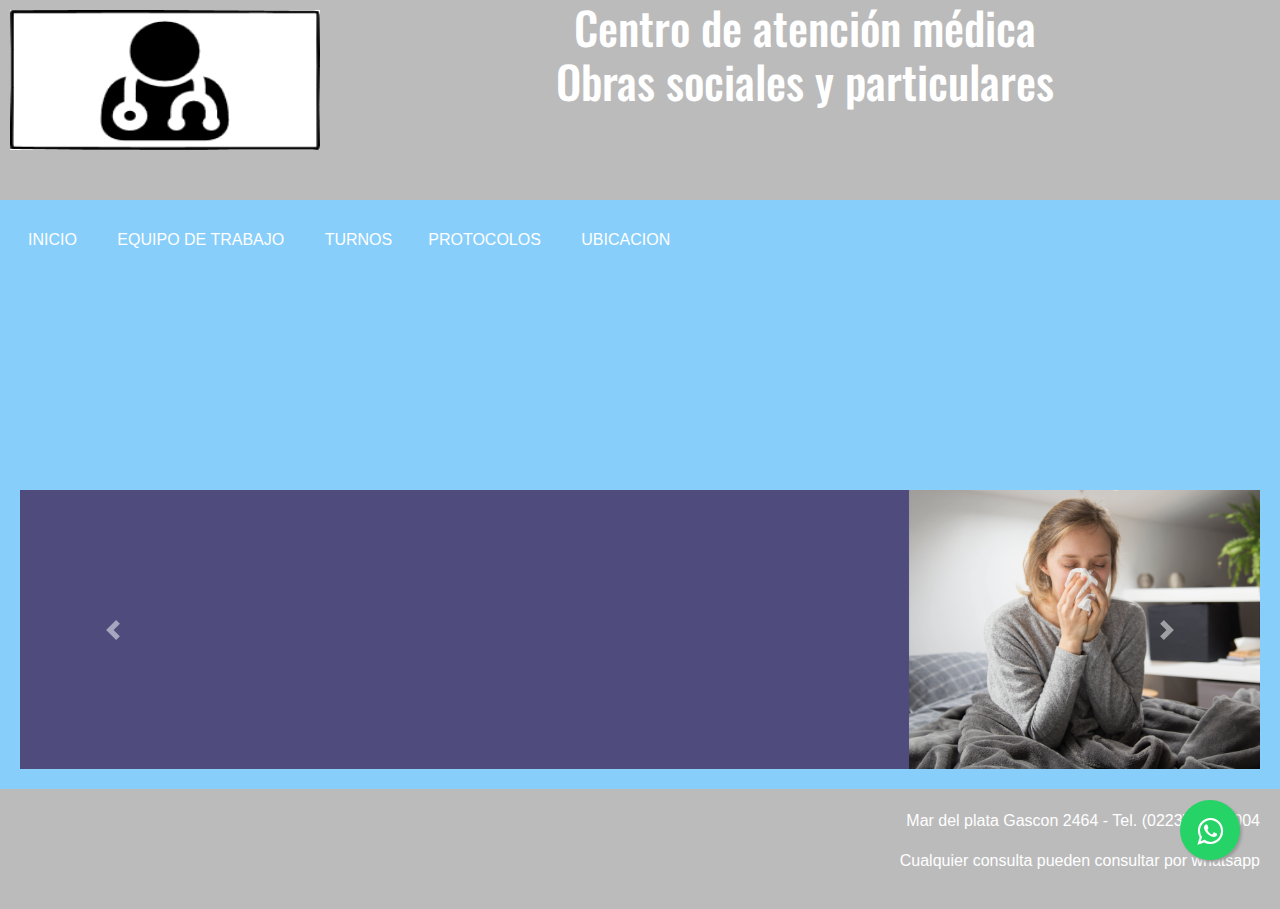
<file: index.html>
<!DOCTYPE html>
<html lang="en">

<head>
    <meta charset="UTF-8">
    <meta http-equiv="X-UA-Compatible" content="IE=edge">
    <meta name="viewport" content="width=device-width, initial-scale=1.0">
    <link rel="icon" href="imagenes/icono 2.jpg">
    <title>Centro Medico - Turnos, Cuepo Medico, Ubicacion, Protocolos</title>
    <meta name="description" content="Centro de atencion medica de obras sociales y particulares">
    <meta name="keywords" content="Medicina, ayuda, protocolos, Centro Medico, Obras Sociales">
    <link rel="preconnect" href="https://fonts.googleapis.com">
    <link rel="preconnect" href="https://fonts.gstatic.com" crossorigin>
    <link href="https://fonts.googleapis.com/css2?family=Encode+Sans+SC:wght@900&family=Oswald&display=swap"
        rel="stylesheet">
    <link rel="stylesheet" href="https://stackpath.bootstrapcdn.com/bootstrap/4.3.1/css/bootstrap.min.css"
        integrity="sha384-ggOyR0iXCbMQv3Xipma34MD+dH/1fQ784/j6cY/iJTQUOhcWr7x9JvoRxT2MZw1T" crossorigin="anonymous">
    <script src="https://stackpath.bootstrapcdn.com/bootstrap/4.3.1/js/bootstrap.min.js"
        integrity="sha384-JjSmVgyd0p3pXB1rRibZUAYoIIy6OrQ6VrjIEaFf/nJGzIxFDsf4x0xIM+B07jRM" crossorigin="anonymous">
    </script>
    <link rel="stylesheet" href="estilo.css/prueba.css">
</head>

<body>
    <link rel="stylesheet" href="https://maxcdn.bootstrapcdn.com/font-awesome/4.5.0/css/font-awesome.min.css">
    <a href="https://api.whatsapp.com/send?phone=2235257596&text=Hola%21%20Tenes%20alguna%20consulta%20o%20turno%202."
        class="float" target="_blank">
        <i class="fa fa-whatsapp my-float"></i>
    </a>
    <header>
        <img class="logoo" src="imagenes/icono good.PNG" alt="logo">
        <h1 class="InicioPrimero">Centro de atención médica <br>
            Obras sociales y particulares</h1>
    </header>
    <main>
        <div id="acceso">
            <ul type="square">
                <li><a href="index.html">Inicio</a> </li>
                <li><a href="Noticias.html">Equipo de trabajo</a></li>
                <li><a href="turnos.html">Turnos</a>
                <li><a href="protocolos.html">Protocolos</a></li>
                <li><a href="ubicacion.html">Ubicacion</a></li>
            </ul>
        </div>
        <div id="carouselExampleControls" class="carousel slide" data-ride="carousel">
            <div class="carousel-inner">
                <div class="carousel-item active">
                    <img src="imagenes/slider3.png" class="d-block w-100" alt="...">
                </div>
                <div class="carousel-item">
                    <img src="imagenes/slider.png" class="d-block w-100" alt="...">
                </div>
                <div class="carousel-item">
                    <img src="imagenes/slider 3.png" class="d-block w-100" alt="...">
                </div>
            </div>
            <a class="carousel-control-prev" href="#carouselExampleControls" role="button" data-slide="prev">
                <span class="carousel-control-prev-icon" aria-hidden="true"></span>
                <span class="sr-only">Previous</span>
            </a>
            <a class="carousel-control-next" href="#carouselExampleControls" role="button" data-slide="next">
                <span class="carousel-control-next-icon" aria-hidden="true"></span>
                <span class="sr-only">Next</span>
            </a>
        </div>
    </main>
    <footer>
        <p class="info">Mar del plata
            Gascon 2464 - Tel. (0223) 492-4004
        </p>
        <p>Cualquier consulta pueden consultar por whatsapp</p>
    </footer>
    <script src="https://code.jquery.com/jquery-3.5.1.slim.min.js"
        integrity="sha384-DfXdz2htPH0lsSSs5nCTpuj/zy4C+OGpamoFVy38MVBnE+IbbVYUew+OrCXaRkfj" crossorigin="anonymous">
    </script>
    <script src="https://cdn.jsdelivr.net/npm/popper.js@1.16.1/dist/umd/popper.min.js"
        integrity="sha384-9/reFTGAW83EW2RDu2S0VKaIzap3H66lZH81PoYlFhbGU+6BZp6G7niu735Sk7lN" crossorigin="anonymous">
    </script>
    <script src="https://cdn.jsdelivr.net/npm/bootstrap@4.6.0/dist/js/bootstrap.min.js"
        integrity="sha384-+YQ4JLhjyBLPDQt//I+STsc9iw4uQqACwlvpslubQzn4u2UU2UFM80nGisd026JF" crossorigin="anonymous">
    </script>
</body>

</html>
</file>
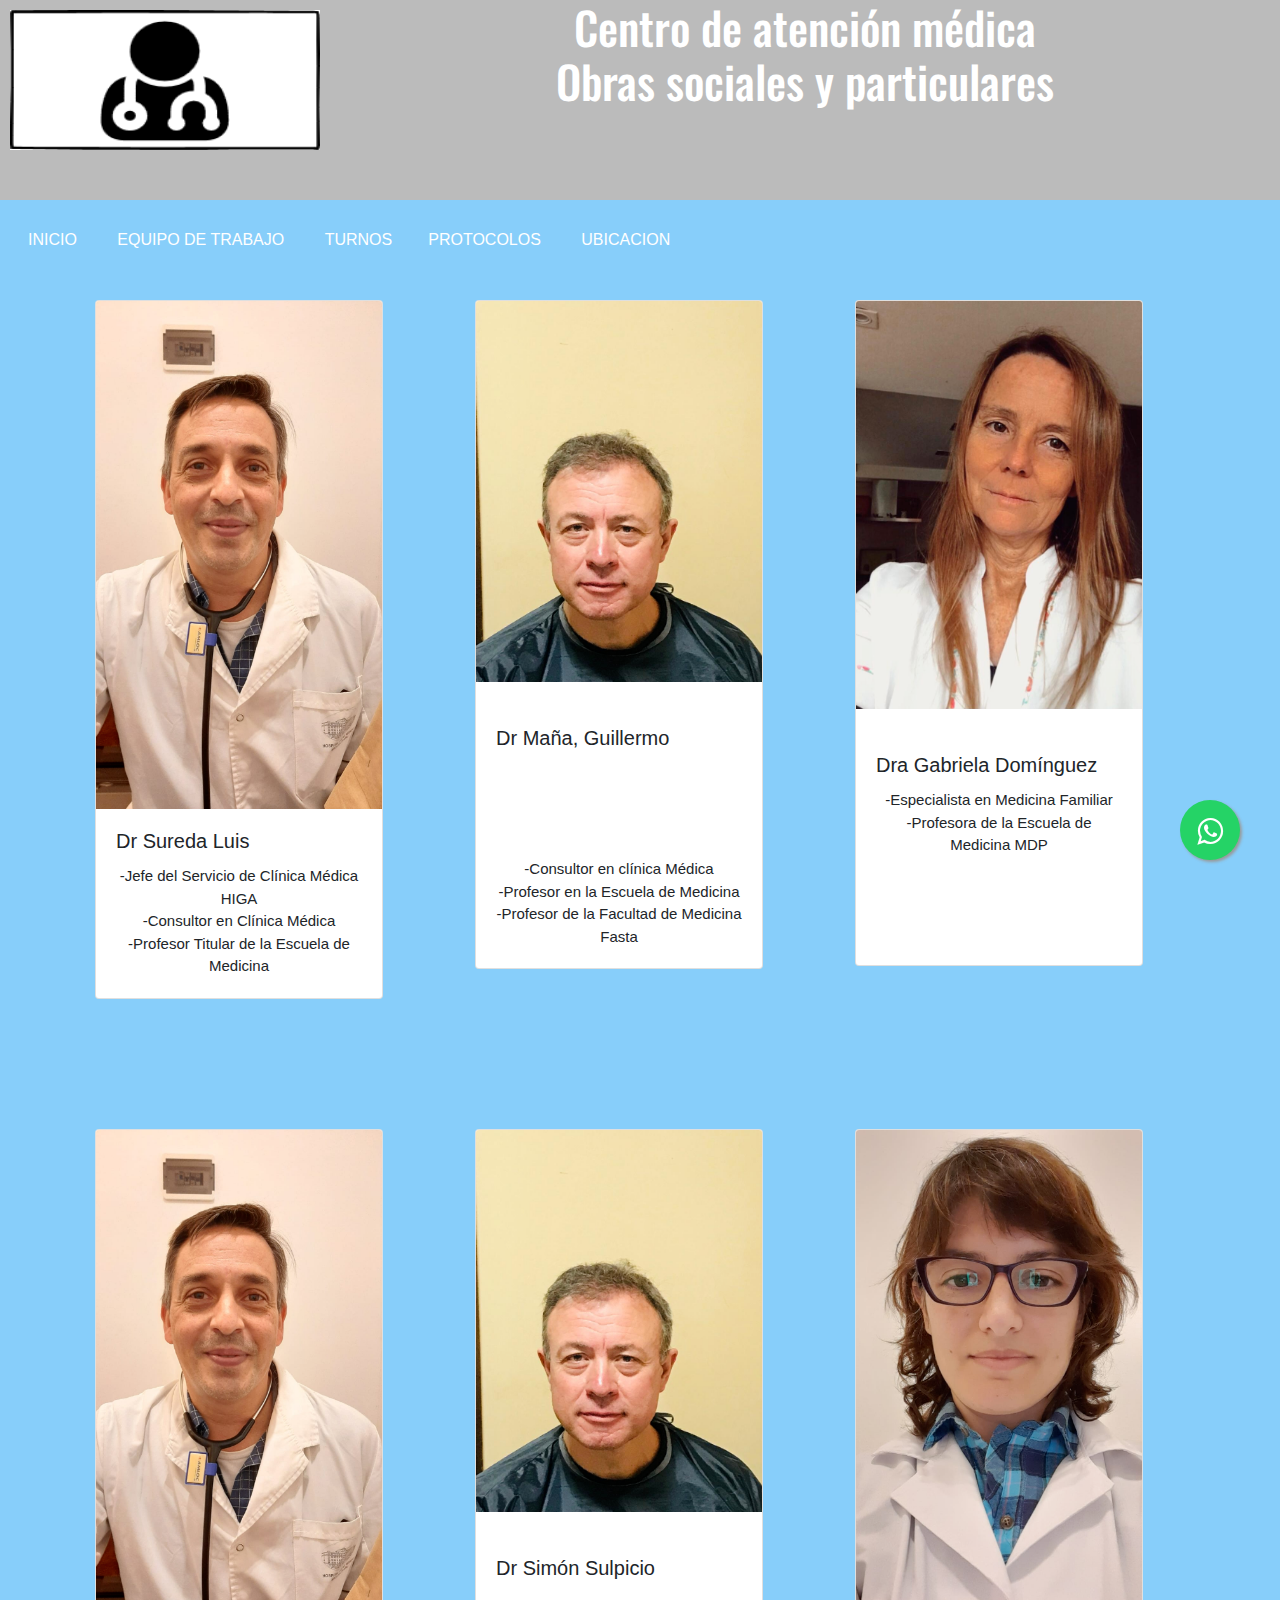
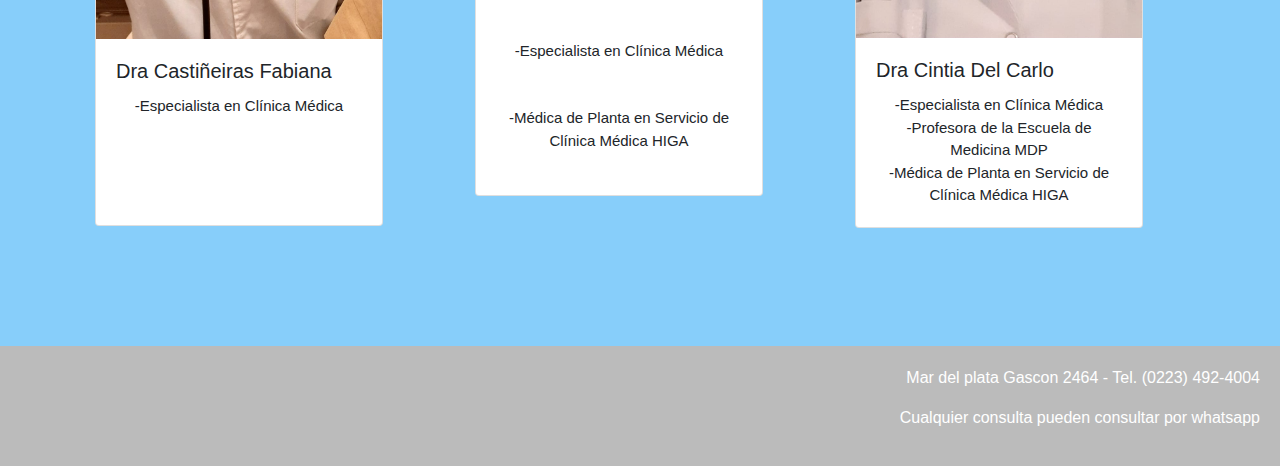
<file: Noticias.html>
<!DOCTYPE html>
<html lang="en">

<head>
    <meta charset="UTF-8">
    <meta http-equiv="X-UA-Compatible" content="IE=edge">
    <meta name="viewport" content="width=device-width, initial-scale=1.0">
    <link rel="icon" href="imagenes/icono 2.jpg">
    <title>Centro Medico - Turnos, Cuepo Medico, Ubicacion, Protocolos</title>
    <meta name="description" content="Centro de atencion medica de obras sociales y particulares">
    <meta name="keywords" content="Medicina, ayuda, protocolos, Centro Medico, Obras Sociales, Noticias, Novedades">
    <link rel="preconnect" href="https://fonts.googleapis.com">
    <link rel="preconnect" href="https://fonts.gstatic.com" crossorigin>
    <link href="https://fonts.googleapis.com/css2?family=Encode+Sans+SC:wght@900&family=Oswald&display=swap"
        rel="stylesheet">
    <link rel="stylesheet" href="https://stackpath.bootstrapcdn.com/bootstrap/4.3.1/css/bootstrap.min.css"
        integrity="sha384-ggOyR0iXCbMQv3Xipma34MD+dH/1fQ784/j6cY/iJTQUOhcWr7x9JvoRxT2MZw1T" crossorigin="anonymous">
    <script src="https://stackpath.bootstrapcdn.com/bootstrap/4.3.1/js/bootstrap.min.js"
        integrity="sha384-JjSmVgyd0p3pXB1rRibZUAYoIIy6OrQ6VrjIEaFf/nJGzIxFDsf4x0xIM+B07jRM" crossorigin="anonymous">
    </script>
    <link rel="stylesheet" href="estilo.css/prueba.css">
</head>

<body>
    <link rel="stylesheet" href="https://maxcdn.bootstrapcdn.com/font-awesome/4.5.0/css/font-awesome.min.css">
    <a href="https://api.whatsapp.com/send?phone=2235257596&text=Hola%21%20Tenes%20alguna%20consulta%20o%20turno%202."
        class="float" target="_blank">
        <i class="fa fa-whatsapp my-float"></i>
    </a>
    <header>
        <img class="logoo" src="imagenes/icono good.PNG" alt="logo">
        <h1 class="InicioPrimero">Centro de atención médica <br>
            Obras sociales y particulares</h1>
    </header>
    </section>
        <div id="acceso">
            <ul type="square">
                <li><a href="index.html">Inicio</a> </li>
                <li><a href="Noticias.html">Equipo de trabajo</a></li>
                <li><a href="turnos.html">Turnos</a>
                <li><a href="protocolos.html">Protocolos</a></li>
                <li><a href="ubicacion.html">Ubicacion</a></li>
            </ul>
        </div>
    <div class="container">
        <div class="row">
            <div class="col">
                <div class="card" style="width: 18rem;">
                    <img src="imagenes/sureda.png" class="card-img-top" alt="...">
                    <div class="card-body">
                        <h5 class="card-title">Dr Sureda Luis</h5>
                        <p class="card-text">-Jefe del Servicio de Clínica Médica HIGA <br>
                            -Consultor en Clínica Médica <br>
                            -Profesor Titular de la Escuela de Medicina</p>

                    </div>
                </div>
            </div>
            <div class="col">
                <div id="cardMedio" class="card" style="width: 18rem;">
                    <img src="imagenes/mañas.png" class="card-img-top" alt="...">
                    <div class="card-body">
                        <br>
                        <h5 class="card-title">Dr Maña, Guillermo</h5>
                        <br>
                        <br>
                        <br>
                        <br>
                        <p class="card-text">-Consultor en clínica Médica <br>
                            -Profesor en la Escuela de Medicina <br>
                            -Profesor de la Facultad de Medicina Fasta</p>

                    </div>
                </div>
            </div>
            <div class="col">
                <div class="card" style="width: 18rem;">
                    <img src="imagenes/curso.png" class="card-img-top" alt="...">
                    <div class="card-body">
                        <br>
                        <h5 class="card-title">Dra Gabriela Domínguez</h5>
                        <p class="card-text">-Especialista en Medicina Familiar <br>
                            -Profesora de la Escuela de Medicina MDP</p>
                        <br>
                        <br>
                        <br>

                    </div>
                </div>
            </div>
        </div>
    </div>
    <div class="container">
        <div class="row">
            <div class="col">
                <div class="card" style="width: 18rem;">
                    <img src="imagenes/sureda.png" class="card-img-top" alt="...">
                    <div class="card-body">
                        <h5 class="card-title">Dra Castiñeiras Fabiana </h5>
                        <p class="card-text">-Especialista en Clínica Médica <br></p>
                        <br>
                        <br>
                        <br>

                    </div>
                </div>
            </div>
            <div class="col">
                <div id="cardMedio" class="card" style="width: 18rem;">
                    <img src="imagenes/mañas.png" class="card-img-top" alt="...">
                    <div class="card-body">
                        <br>

                        <h5 class="card-title"> Dr Simón Sulpicio</h5>
                        <br>
                        <br>
                        <p class="card-text">-Especialista en Clínica Médica <br>
                            <br>
                            <br>
                            -Médica de Planta en Servicio de Clínica Médica HIGA
                            <br>
                            <br></p>

                    </div>
                </div>
            </div>
            <div class="col">
                <div class="card" style="width: 18rem;">
                    <img src="imagenes/foto-curs.png" class="card-img-top" alt="...">
                    <div class="card-body">
                        <h5 class="card-title">Dra Cintia Del Carlo</h5>
                        <p class="card-text"> -Especialista en Clínica Médica <br>
                            -Profesora de la Escuela de Medicina MDP <br>
                            -Médica de Planta en Servicio de Clínica Médica HIGA</p>

                    </div>
                </div>
            </div>

        </div>
    </div>
    </section>
    <footer>
        <p class="info">Mar del plata
            Gascon 2464 - Tel. (0223) 492-4004
        </p>
        <p>Cualquier consulta pueden consultar por whatsapp</p>
    </footer>
    <script src="https://code.jquery.com/jquery-3.5.1.slim.min.js"
        integrity="sha384-DfXdz2htPH0lsSSs5nCTpuj/zy4C+OGpamoFVy38MVBnE+IbbVYUew+OrCXaRkfj" crossorigin="anonymous">
    </script>
    <script src="https://cdn.jsdelivr.net/npm/popper.js@1.16.1/dist/umd/popper.min.js"
        integrity="sha384-9/reFTGAW83EW2RDu2S0VKaIzap3H66lZH81PoYlFhbGU+6BZp6G7niu735Sk7lN" crossorigin="anonymous">
    </script>
    <script src="https://cdn.jsdelivr.net/npm/bootstrap@4.6.0/dist/js/bootstrap.min.js"
        integrity="sha384-+YQ4JLhjyBLPDQt//I+STsc9iw4uQqACwlvpslubQzn4u2UU2UFM80nGisd026JF" crossorigin="anonymous">
    </script>
</body>
</html>
</file>
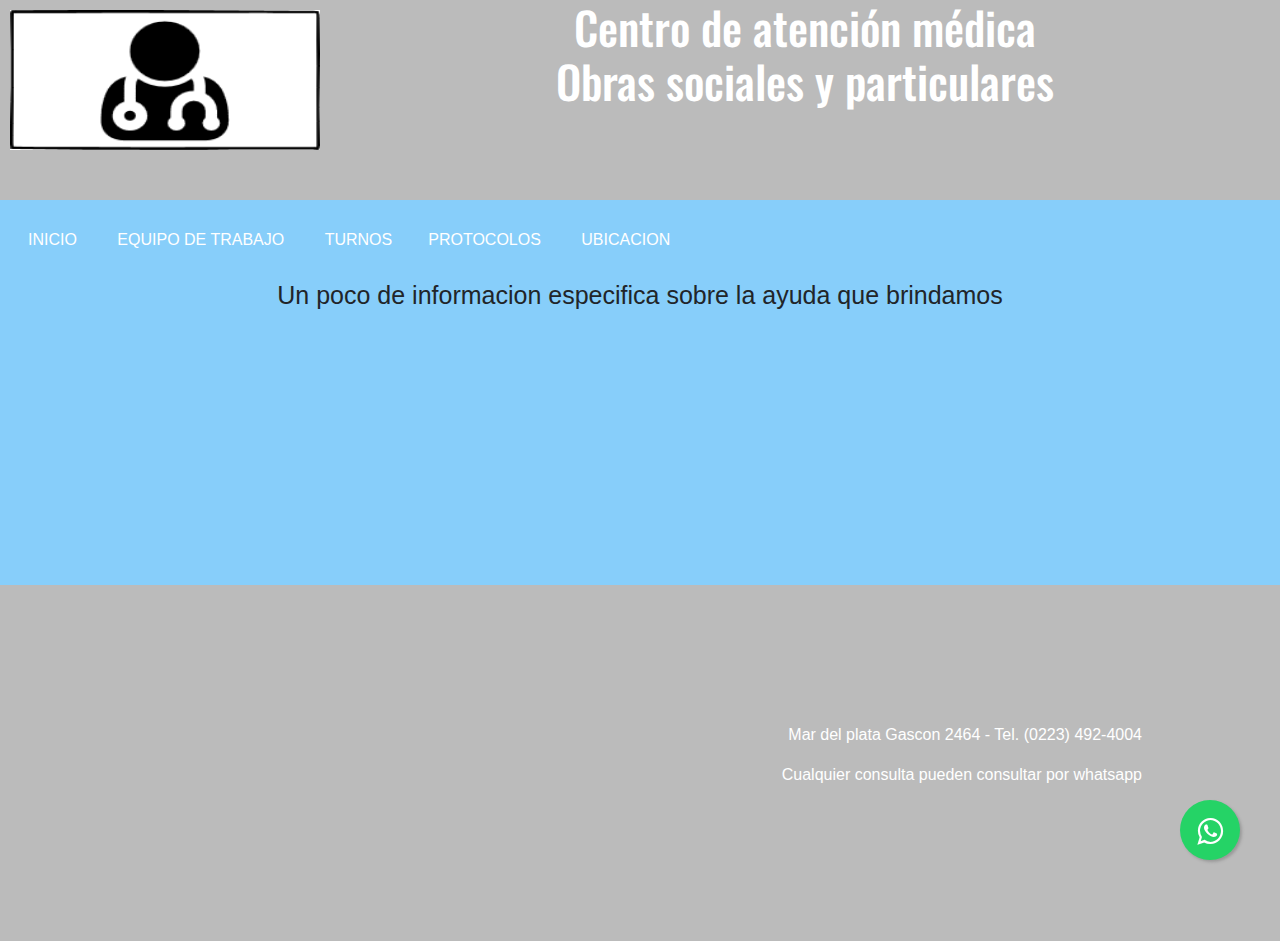
<file: protocolos.html>
<!DOCTYPE html>
<html lang="en">

<head>
    <meta charset="UTF-8">
    <meta http-equiv="X-UA-Compatible" content="IE=edge">
    <meta name="viewport" content="width=device-width, initial-scale=1.0">
    <link rel="icon" href="imagenes/icono 2.jpg">
    <title>Centro Medico - Turnos, Cuepo Medico, Ubicacion, Protocolos</title>
    <meta name="description" content="Centro de atencion medica de obras sociales y particulares">
    <meta name="keywords" content="Medicina, ayuda, protocolos, Centro Medico, Obras Sociales, Salud, informacion">
    <link rel="preconnect" href="https://fonts.googleapis.com">
    <link rel="preconnect" href="https://fonts.gstatic.com" crossorigin>
    <link href="https://fonts.googleapis.com/css2?family=Encode+Sans+SC:wght@900&family=Oswald&display=swap"
        rel="stylesheet">
    <link rel="stylesheet" href="https://stackpath.bootstrapcdn.com/bootstrap/4.3.1/css/bootstrap.min.css"
        integrity="sha384-ggOyR0iXCbMQv3Xipma34MD+dH/1fQ784/j6cY/iJTQUOhcWr7x9JvoRxT2MZw1T" crossorigin="anonymous">
    <script src="https://stackpath.bootstrapcdn.com/bootstrap/4.3.1/js/bootstrap.min.js"
        integrity="sha384-JjSmVgyd0p3pXB1rRibZUAYoIIy6OrQ6VrjIEaFf/nJGzIxFDsf4x0xIM+B07jRM" crossorigin="anonymous">
    </script>
    <link rel="stylesheet" href="estilo.css/prueba.css">
</head>

<body> 
    <link rel="stylesheet" href="https://maxcdn.bootstrapcdn.com/font-awesome/4.5.0/css/font-awesome.min.css">
    <a href="https://api.whatsapp.com/send?phone=2235257596&text=Hola%21%20Tenes%20alguna%20consulta%20o%20turno%202."
        class="float" target="_blank">
        <i class="fa fa-whatsapp my-float"></i>
    </a>
    <section>
        <header>
            <img class="logoo" src="imagenes/icono good.PNG" alt="logo">
            <h1 class="InicioPrimero">Centro de atención médica <br>
                Obras sociales y particulares</h1>
        </header>
    </section>
    <div id="acceso">
        <ul type="square">
            <li><a href="index.html">Inicio</a> </li>
            <li><a href="Noticias.html">Equipo de trabajo</a></li>
            <li><a href="turnos.html">Turnos</a>
            <li><a href="protocolos.html">Protocolos</a></li>
            <li><a href="ubicacion.html">Ubicacion</a></li>
        </ul>
    </div>
    <h2 class="protocolos">Un poco de informacion especifica sobre la ayuda que brindamos</h2>
    <iframe class="manucrack" width="850" height="515" src="https://www.youtube.com/embed/t97CaMj2lIw" title="YouTube video player"
        frameborder="0" allow="accelerometer; autoplay; clipboard-write; encrypted-media; gyroscope; picture-in-picture"
        allowfullscreen></iframe>
    <iframe class="manucrack" width="850" height="515" src="https://www.youtube.com/embed/VjTMz-Zuurk" title="YouTube video player"
        frameborder="0" allow="accelerometer; autoplay; clipboard-write; encrypted-media; gyroscope; picture-in-picture"
        allowfullscreen></iframe>
    <footer> <div class="espacio">
        <p class="info">Mar del plata
            Gascon 2464 - Tel. (0223) 492-4004
        </p>
        <p>Cualquier consulta pueden consultar por whatsapp</p>
    </div>

    </footer> 
    <script src="https://code.jquery.com/jquery-3.5.1.slim.min.js"
        integrity="sha384-DfXdz2htPH0lsSSs5nCTpuj/zy4C+OGpamoFVy38MVBnE+IbbVYUew+OrCXaRkfj" crossorigin="anonymous">
    </script>
    <script src="https://cdn.jsdelivr.net/npm/popper.js@1.16.1/dist/umd/popper.min.js"
        integrity="sha384-9/reFTGAW83EW2RDu2S0VKaIzap3H66lZH81PoYlFhbGU+6BZp6G7niu735Sk7lN" crossorigin="anonymous">
    </script>
    <script src="https://cdn.jsdelivr.net/npm/bootstrap@4.6.0/dist/js/bootstrap.min.js"
        integrity="sha384-+YQ4JLhjyBLPDQt//I+STsc9iw4uQqACwlvpslubQzn4u2UU2UFM80nGisd026JF" crossorigin="anonymous">
    </script>
</body>

</html>
</file>
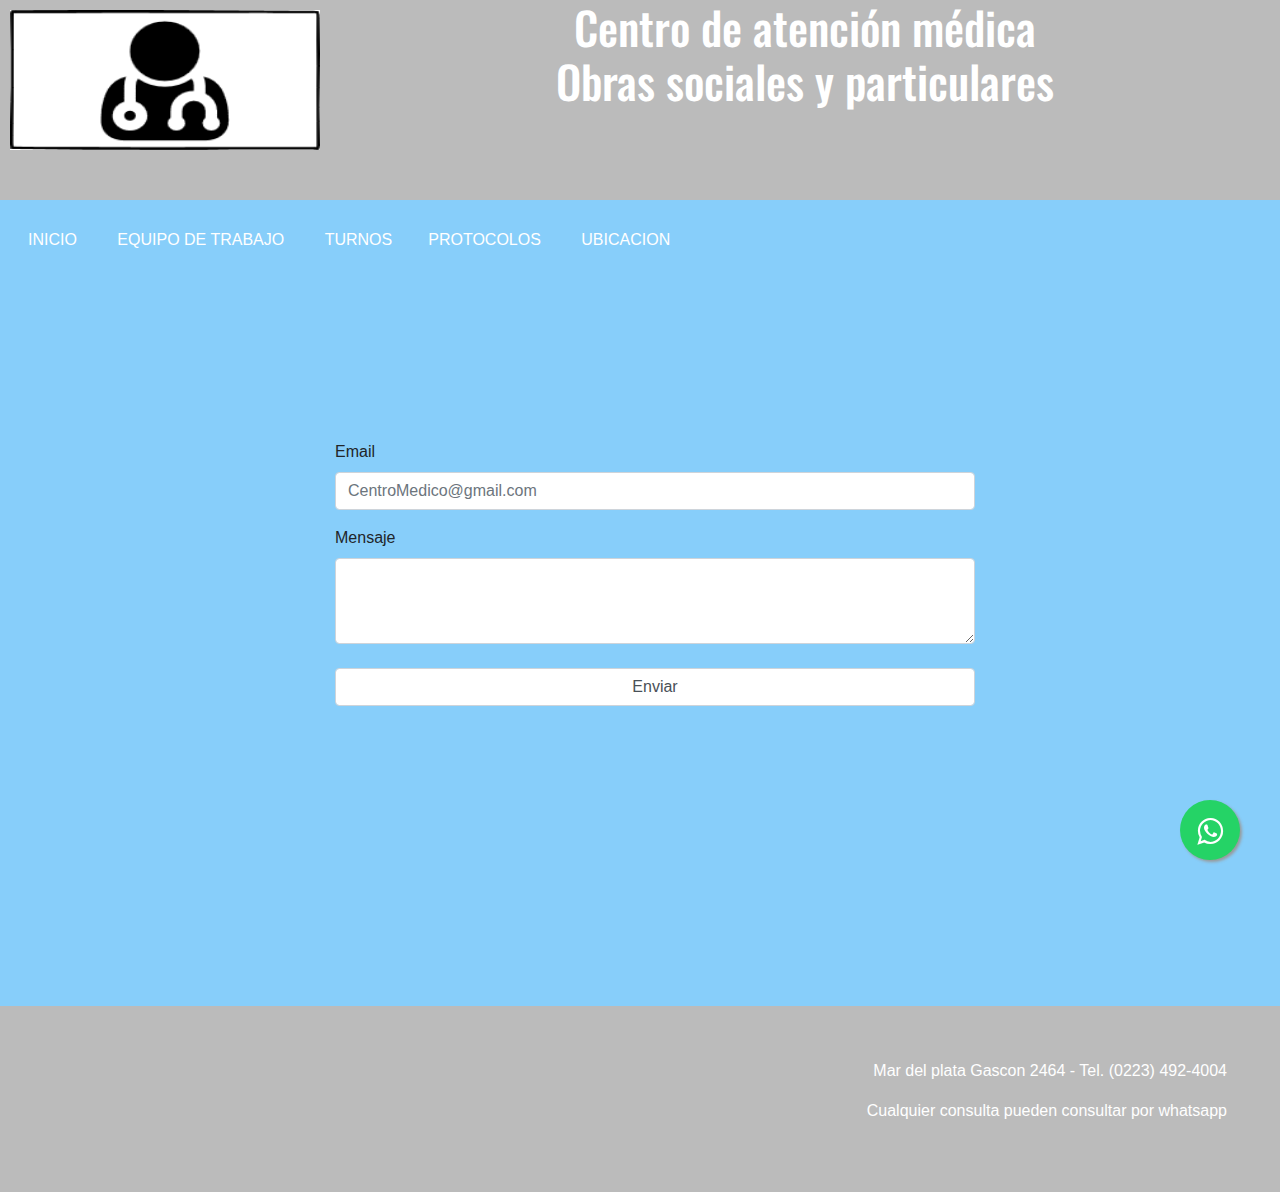
<file: turnos.html>
<!DOCTYPE html>
<html lang="en">

<head>
    <meta charset="UTF-8">
    <meta http-equiv="X-UA-Compatible" content="IE=edge">
    <meta name="viewport" content="width=device-width, initial-scale=1.0">
    <link rel="icon" href="imagenes/icono 2.jpg">
    <title>Centro Medico - Turnos, Cuepo Medico, Ubicacion, Protocolos</title>
    <meta name="description" content="Centro de atencion medica de obras sociales y particulares, Disponibilidad, Necesidad">
    <meta name="keywords" content="Medicina, ayuda, protocolos, Centro Medico, Obras Sociales">
    <link rel="preconnect" href="https://fonts.googleapis.com">
    <link rel="preconnect" href="https://fonts.gstatic.com" crossorigin>
    <link href="https://fonts.googleapis.com/css2?family=Encode+Sans+SC:wght@900&family=Oswald&display=swap"
        rel="stylesheet">
    <link rel="stylesheet" href="https://stackpath.bootstrapcdn.com/bootstrap/4.3.1/css/bootstrap.min.css"
        integrity="sha384-ggOyR0iXCbMQv3Xipma34MD+dH/1fQ784/j6cY/iJTQUOhcWr7x9JvoRxT2MZw1T" crossorigin="anonymous">
    <script src="https://stackpath.bootstrapcdn.com/bootstrap/4.3.1/js/bootstrap.min.js"
        integrity="sha384-JjSmVgyd0p3pXB1rRibZUAYoIIy6OrQ6VrjIEaFf/nJGzIxFDsf4x0xIM+B07jRM" crossorigin="anonymous">
    </script>
    <link rel="stylesheet" href="estilo.css/prueba.css">
</head>

<body> <div class="fueraBr">
    <link rel="stylesheet" href="https://maxcdn.bootstrapcdn.com/font-awesome/4.5.0/css/font-awesome.min.css">
    <a href="https://api.whatsapp.com/send?phone=2235257596&text=Hola%21%20Tenes%20alguna%20consulta%20o%20turno%202."
        class="float" target="_blank">
        <i class="fa fa-whatsapp my-float"></i>
    </a>
    <section>
        <header>
            <img class="logoo" src="imagenes/icono good.PNG" alt="logo">
            <h1 class="InicioPrimero">Centro de atención médica <br>
                Obras sociales y particulares</h1>
        </header>
    </section>
    <div id="acceso">
        <ul type="square">
            <li><a href="index.html">Inicio</a> </li>
            <li><a href="Noticias.html">Equipo de trabajo</a></li>
            <li><a href="turnos.html">Turnos</a>
            <li><a href="protocolos.html">Protocolos</a></li>
            <li><a href="ubicacion.html">Ubicacion</a></li>
        </ul>
    </div>
    <section>
        <div class="formulario">
            <div class="mb-3">
                <label for="exampleFormControlInput1" class="form-label">Email</label>
                <input type="email" class="form-control" id="exampleFormControlInput1"
                    placeholder="CentroMedico@gmail.com">
            </div>
            <div class="mb-3">
                <label for="exampleFormControlTextarea1" class="form-label">Mensaje</label>
                <textarea class="form-control" id="exampleFormControlTextarea1" rows="3"></textarea>
                <br>
                <td colspan="2"><input type="submit" value="Enviar" class="form-control"></td>
            </div>
        </div>
    </section>
</div>
    <footer> <div class="espacio2">
        <p class="info">Mar del plata
            Gascon 2464 - Tel. (0223) 492-4004
        </p>
        <p>Cualquier consulta pueden consultar por whatsapp</p>
    </div>
    </footer>
    <script src="https://code.jquery.com/jquery-3.5.1.slim.min.js"
        integrity="sha384-DfXdz2htPH0lsSSs5nCTpuj/zy4C+OGpamoFVy38MVBnE+IbbVYUew+OrCXaRkfj" crossorigin="anonymous">
    </script>
    <script src="https://cdn.jsdelivr.net/npm/popper.js@1.16.1/dist/umd/popper.min.js"
        integrity="sha384-9/reFTGAW83EW2RDu2S0VKaIzap3H66lZH81PoYlFhbGU+6BZp6G7niu735Sk7lN" crossorigin="anonymous">
    </script>
    <script src="https://cdn.jsdelivr.net/npm/bootstrap@4.6.0/dist/js/bootstrap.min.js"
        integrity="sha384-+YQ4JLhjyBLPDQt//I+STsc9iw4uQqACwlvpslubQzn4u2UU2UFM80nGisd026JF" crossorigin="anonymous">
    </script>
</body>

</html>
</file>
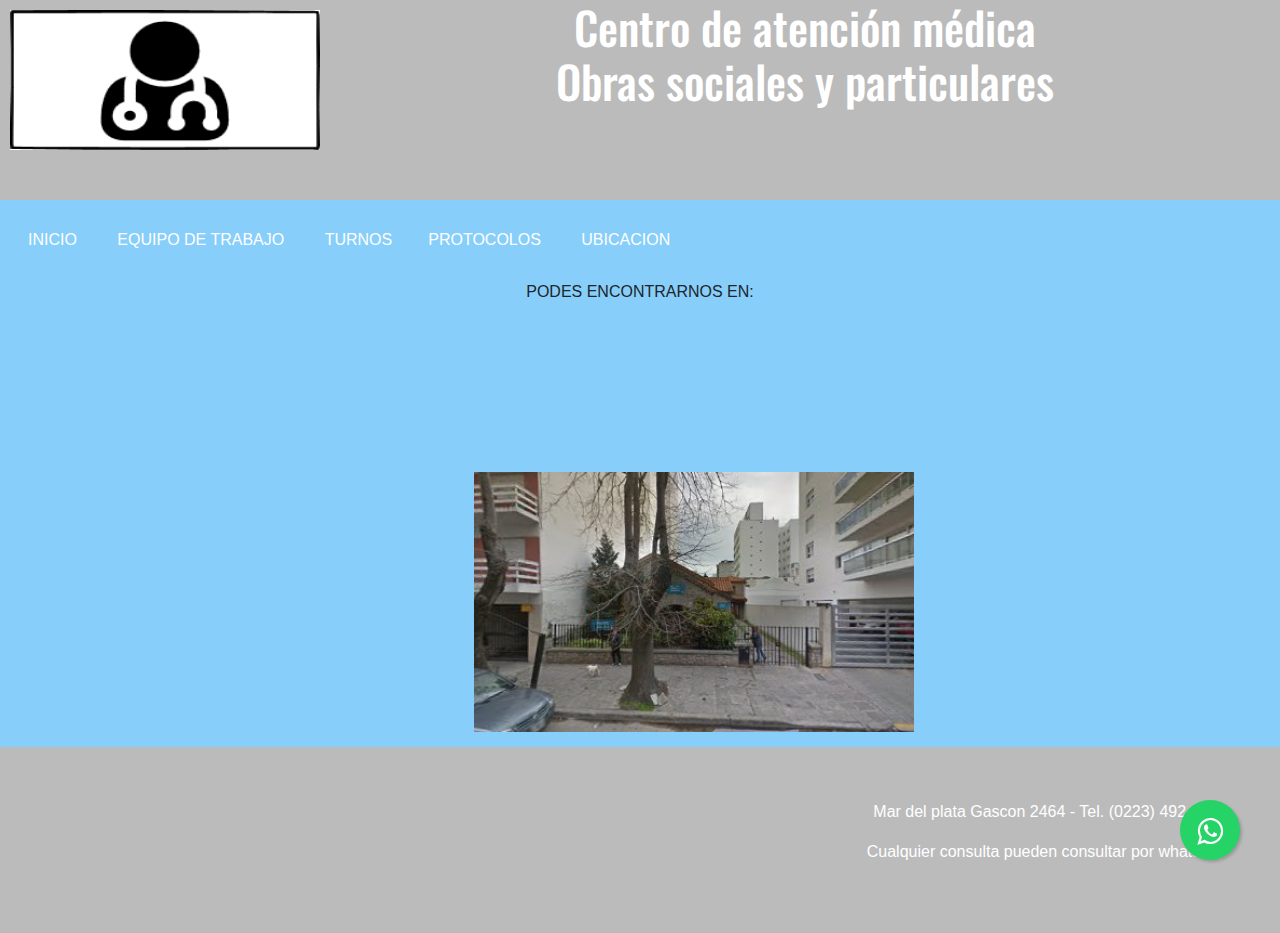
<file: ubicacion.html>
<!DOCTYPE html>
<html lang="en">

<head>
    <meta charset="UTF-8">
    <meta http-equiv="X-UA-Compatible" content="IE=edge">
    <meta name="viewport" content="width=device-width, initial-scale=1.0">
    <link rel="icon" href="imagenes/icono 2.jpg">
    <title>Centro Medico - Turnos, Cuepo Medico, Ubicacion, Protocolos</title>
    <meta name="description" content="Centro de atencion medica de obras sociales y particulares">
    <meta name="keywords" content="Medicina, ayuda, protocolos, Centro Medico, Obras Sociales, localidad, ubicacion">
    <link rel="preconnect" href="https://fonts.googleapis.com">
    <link rel="preconnect" href="https://fonts.gstatic.com" crossorigin>
    <link href="https://fonts.googleapis.com/css2?family=Encode+Sans+SC:wght@900&family=Oswald&display=swap"
        rel="stylesheet">
    <link rel="stylesheet" href="https://stackpath.bootstrapcdn.com/bootstrap/4.3.1/css/bootstrap.min.css"
        integrity="sha384-ggOyR0iXCbMQv3Xipma34MD+dH/1fQ784/j6cY/iJTQUOhcWr7x9JvoRxT2MZw1T" crossorigin="anonymous">
    <script src="https://stackpath.bootstrapcdn.com/bootstrap/4.3.1/js/bootstrap.min.js"
        integrity="sha384-JjSmVgyd0p3pXB1rRibZUAYoIIy6OrQ6VrjIEaFf/nJGzIxFDsf4x0xIM+B07jRM" crossorigin="anonymous">
    </script>
    <link rel="stylesheet" href="estilo.css/prueba.css">
</head>

<body>
    <link rel="stylesheet" href="https://maxcdn.bootstrapcdn.com/font-awesome/4.5.0/css/font-awesome.min.css">
    <a href="https://api.whatsapp.com/send?phone=2235257596&text=Hola%21%20Tenes%20alguna%20consulta%20o%20turno%202."
        class="float" target="_blank">
        <i class="fa fa-whatsapp my-float"></i>
    </a>
    <section>
        <header>
            <img class="logoo" src="imagenes/icono good.PNG" alt="logo">
            <h1 class="InicioPrimero">Centro de atención médica <br>
                Obras sociales y particulares</h1>
        </header>
    </section>
    <div id="acceso">
        <ul type="square">
            <li><a href="index.html">Inicio</a> </li>
            <li><a href="Noticias.html">Equipo de trabajo</a></li>
            <li><a href="turnos.html">Turnos</a>
            <li><a href="protocolos.html">Protocolos</a></li>
            <li><a href="ubicacion.html">Ubicacion</a></li>
        </ul>
    </div>
    <p class="ubica">PODES ENCONTRARNOS EN:</p>
    <div class="tomas"><iframe class="mapa"
            src="https://www.google.com/maps/embed?pb=!1m18!1m12!1m3!1d3143.732514640024!2d-57.552930284150264!3d-38.0066991528818!2m3!1f0!2f0!3f0!3m2!1i1024!2i768!4f13.1!3m3!1m2!1s0x9584dc1e5e1c65af%3A0xb63a9b67656481e6!2sGasc%C3%B3n%202464%2C%20B7600FMX%20Mar%20del%20Plata%2C%20Provincia%20de%20Buenos%20Aires!5e0!3m2!1ses-419!2sar!4v1626134470216!5m2!1ses-419!2sar"
            width="940px" height="490px" style="border:0;" allowfullscreen="" loading="lazy"></iframe>
        <img class="foto" src="imagenes/ubicacion.jpg" alt="lugar"></div>
    <footer> <div class="espacio1">
        <p class="info">Mar del plata
            Gascon 2464 - Tel. (0223) 492-4004
        </p>
        <p>Cualquier consulta pueden consultar por whatsapp</p>
    </div>
    </footer>
    <script src="https://code.jquery.com/jquery-3.5.1.slim.min.js"
        integrity="sha384-DfXdz2htPH0lsSSs5nCTpuj/zy4C+OGpamoFVy38MVBnE+IbbVYUew+OrCXaRkfj" crossorigin="anonymous">
    </script>
    <script src="https://cdn.jsdelivr.net/npm/popper.js@1.16.1/dist/umd/popper.min.js"
        integrity="sha384-9/reFTGAW83EW2RDu2S0VKaIzap3H66lZH81PoYlFhbGU+6BZp6G7niu735Sk7lN" crossorigin="anonymous">
    </script>
    <script src="https://cdn.jsdelivr.net/npm/bootstrap@4.6.0/dist/js/bootstrap.min.js"
        integrity="sha384-+YQ4JLhjyBLPDQt//I+STsc9iw4uQqACwlvpslubQzn4u2UU2UFM80nGisd026JF" crossorigin="anonymous">
    </script>

</html>
</file>
<file: estilo.css/prueba.css>
.iconodepag {
    height: 100px;
}

body {
    background-color: rgb(135, 206, 250);
    font-family: sans-serif;
}

header img {
    float: left;
    width: 330px;
    height: 220px;
}

.logoo {
    height: 140px;
    margin: 10px;
    margin-bottom: 10px;
    

}

.float {
    position: fixed;
    width: 60px;
    height: 60px;
    bottom: 40px;
    right: 40px;
    background-color: #25d366;
    color: #FFF;
    border-radius: 50px;
    text-align: center;
    font-size: 30px;
    box-shadow: 2px 2px 3px #999;
    z-index: 100;
}

.float:hover {
    text-decoration: none;
    color: #25d366;
    background-color: #fff;
}

.my-float {
    margin-top: 16px;
}

main {
    margin-bottom: 0px;
}

h1 {
    text-align: center;
}

.InicioPrimero {
    color: rgb(255, 255, 255);
    font-size: 25px;
    font-family: 'Encode Sans SC', sans-serif;
    font-family: 'Oswald', sans-serif;
    background-color: rgb(187, 187, 187);
    text-align: center;
}

.acceso {
    text-align: center;
}

li {
    color: lightblue;
}

.equipoDeTrabajo {
    color: lightslategrey;
    text-align: center;
}

.fotosEquipo {
    width: 100%;
    height: auto;
    display: grid;
    grid-template-rows: repeat(2, 1fr);
    grid-template-columns: repeat(4, 1fr);
    grid-template-areas: "sureda mañas"
        "sintia gabriela";

}

.lolo {
    height: 150px;
    width: 150px;
    margin: 15px;
    padding: 10px;
}

.santo {
    position: relative;
    left: 32%;
    bottom: 40px;
}

ul,
li {
    padding: 0;
    margin: 0;
    list-style: none;
}

#acceso {
    background-color: rgb(135, 206, 250);
    margin: 10px;
    text-align: left;

}

.protocolos {
    text-align: center;
    font-family: sans-serif;
    font-size: 25px;
}

#acceso ul {
    list-style: none;
}

#acceso ul li {
    display: inline-block;

}

#acceso ul a {
    color: white;
    display: block;
    padding: 18px;
    text-decoration: none;
    font-family: 'Libre Baskerville', serif;
    font-family: 'Roboto', sans-serif;
    text-transform: uppercase;
}

#acceso ul a:hover {
    background-color: rgb(187, 187, 187);
}

* {
    margin: 0;
    padding: 0;
}

.fueraBr
{
    margin-bottom: 300px;
}

.fueraBr1
{
    margin-bottom: 1300px;
}

.tomas {
    display: block;
    flex-direction: row;
    
}

.espacio {
    padding: 118px;
}

footer {
    color: rgb(255, 255, 255);
    background-color: rgb(187, 187, 187);
    text-align: right;
    margin-top: 10px;
    padding: 20px;
}

.espacio1
{
    padding: 33px;
}
.espacio2 {
    padding: 33px;
}
.tabla1 {
    background-color: palegoldenrod;
}

.lista1 {
    color: navy;
}

.lista2 {
    color: olive;
}


.mensajes {
    color: lightslategrey;
    text-align: center;
}


.ubica {
    text-align: center;
    height: 40px;
    height: 40px;
}

.mapa {
    width: 940px;
    height: 490px;
    padding: 5px;
}

.foto {
    width: 940px;
    height: 490px;
    padding: 5px;
}

@media only screen and (min-width:480px) {

    html,
    body {
        width: 100%;
        overflow-x: hidden;
    }

    .actis {
        position: relative;
        right: 120px;
        padding-right: 44px;
    }

    .manucrack {
        width: 450px;
        height: 250px;
        position: relative;
        top: 11px;
        left: 11px;
    }

    .foto {
        height: 270px;
        width: 450px;
        position: relative;
        left: 15px;
    }

    .mapa {
        height: 270px;
        width: 450px;
        position: relative;
        left: 15px;
    }
}

@media only screen and (min-width:767px)
{
    .actis {
        position: relative;
        right: 200px;
        padding-right: 44px;
        
    }
}

@media only screen and (min-width:768px) {
    header img {
        width: 250px;
        height: 150px;
    }

    .InicioPrimero {
        font-size: 45px;
        height: 150px;
    }

    .actis {
        position: relative;
        right: 160px;
        padding-right: 100px;
    }



}
@media only screen and (min-width:905px)
{
.mapa {
    position: relative;
    bottom: -130px; ;
}
}

@media only screen and (min-width:1024px) {
    header img {
        width: 300px;
        height: 50px;
    }

    .InicioPrimero {
        font-size: 45px;
        height: 150px;
    }
}

@media only screen and (min-width:1200px) {
    header img {
        width: 310px;
        height: 210px;
    }

    .InicioPrimero {
        font-size: 45px;
        height: 200px;
    }
}



.centrado {
    text-align: center;
}

* {
    margin: 0px;
    padding: 0px;
    font-family: sans-serif;
}

#carouselExampleControls {
    margin: 20px;

    margin-top: 220px;

}


.formulario {
    margin: 15px;
    width: 50%;
    position: relative;
    left: 25%;
    margin-top: 170px;
}

/******** cuerpo medico *******/
#cuerpo {
    background-color: #dbe5e6;
    padding: 30px 0px;
}

#cardMedio {
    margin-bottom: 140px;
}

.card-body {
    box-shadow: 0 0 20px 7px rgba(0, 0, 0, 0, 1);
}

.card {
    margin: 20px 10px;
}

.card-body a {
    color: #0c7f90;
    text-decoration: none;
    font-size: 15px;
    margin-top: auto;
    font-weight: 600;
}

.card-body a:hover {
    color: #63a6b0;
    text-decoration: none;
}

.img-img-top {
    height: 350px;
    width: 350px;
    margin: 110px;
}

.card-text {
    text-align: center;
    font-size: 15px;
    font-family: -apple-system, BlinkMacSystemFont, 'Segoe UI', Roboto, Oxygen, Ubuntu, Cantarell, 'Open Sans', 'Helvetica Neue', sans-serif;
}
</file>
